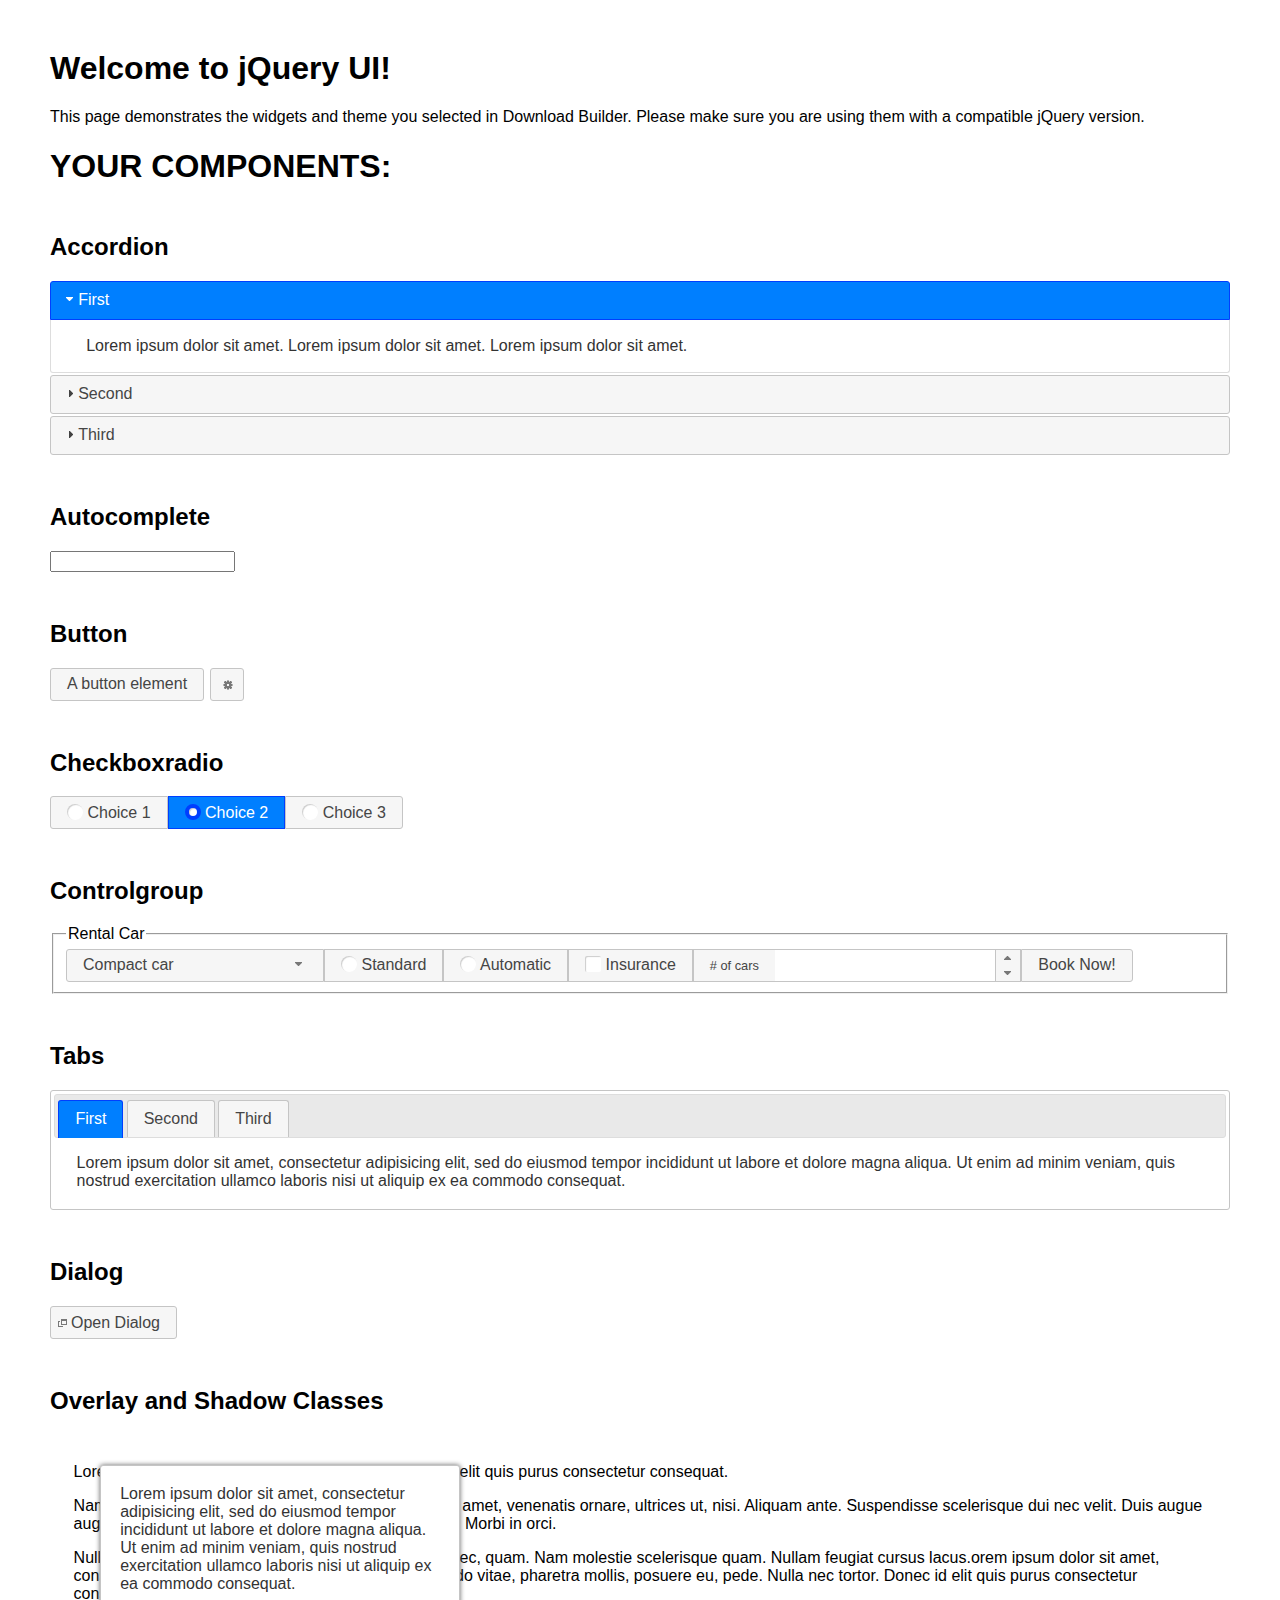
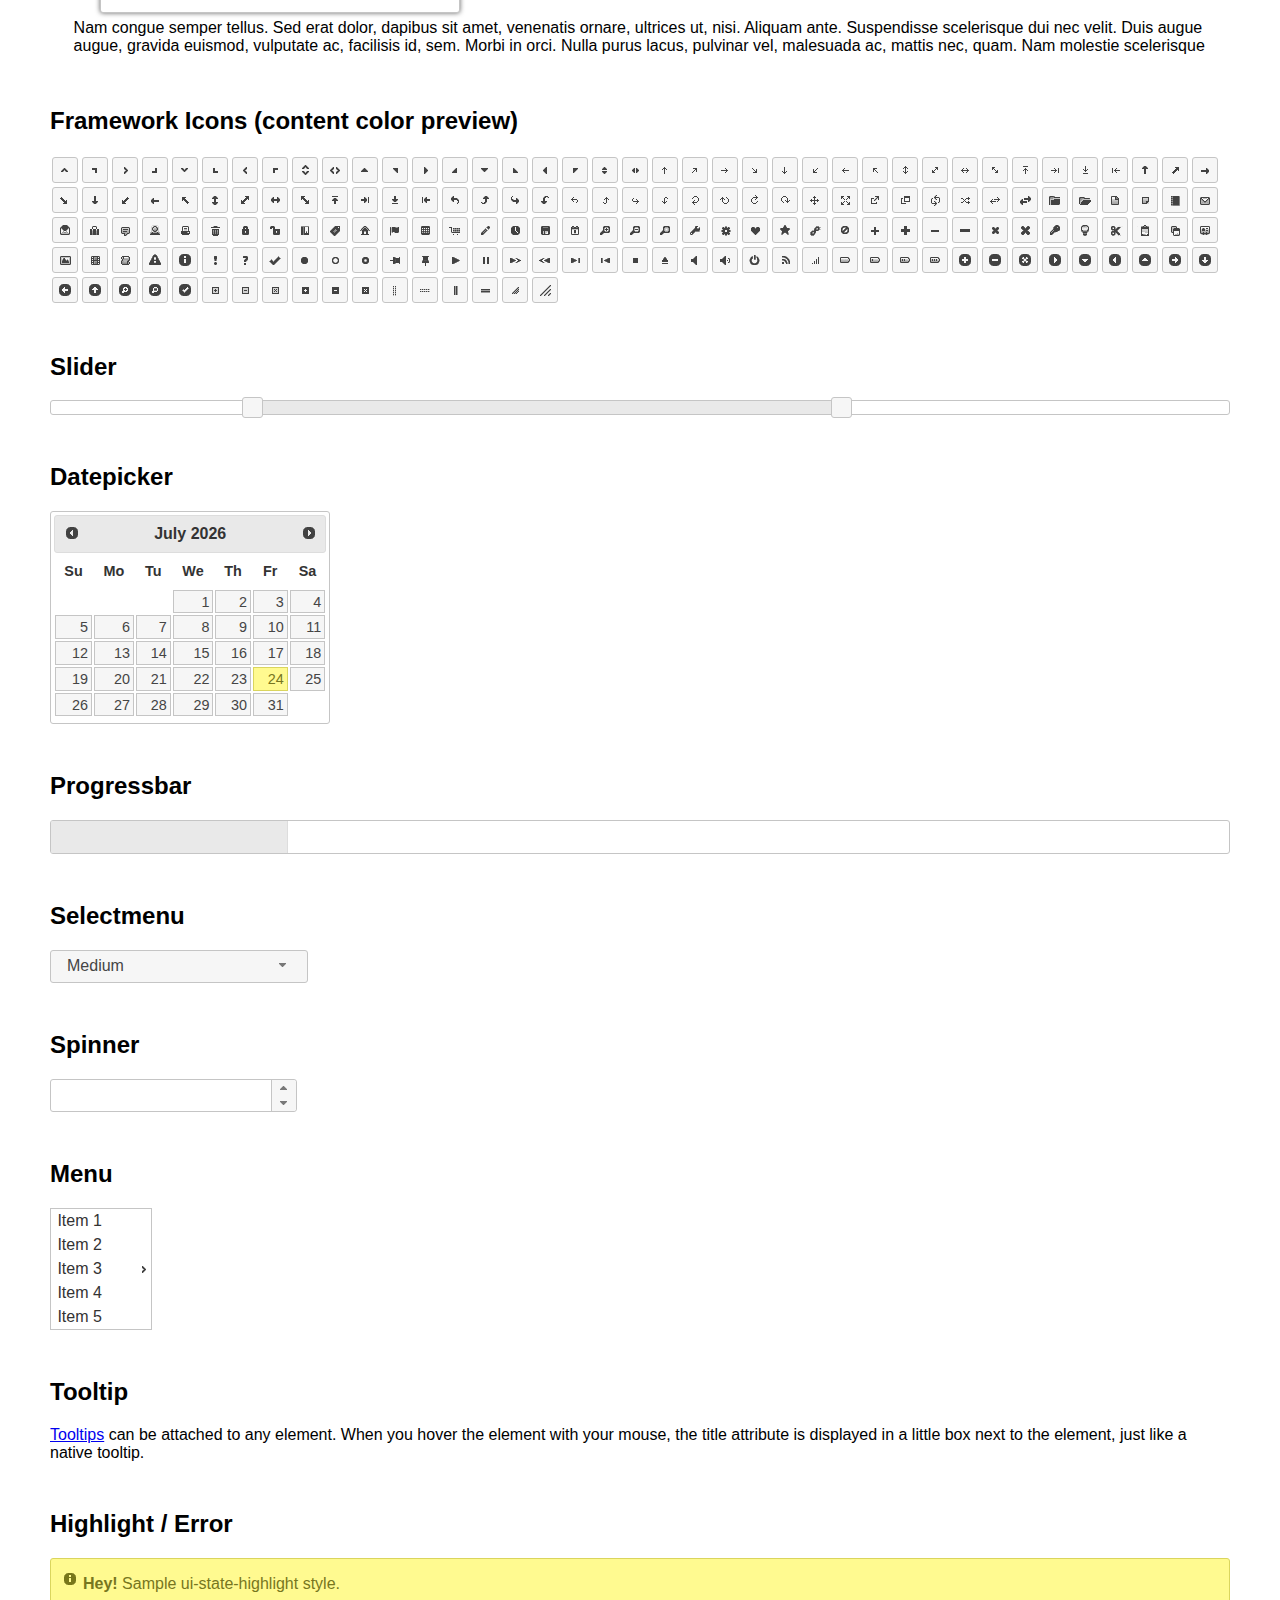
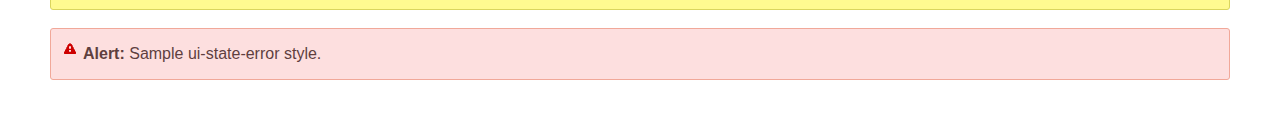
<file: JS/jquery-ui-1.13.1/index.html>
<!doctype html>
<html lang="us">
<head>
	<meta charset="utf-8">
	<title>jQuery UI Example Page</title>
	<link href="jquery-ui.css" rel="stylesheet">
	<style>
	body{
		font-family: "Trebuchet MS", sans-serif;
		margin: 50px;
	}
	.demoHeaders {
		margin-top: 2em;
	}
	#dialog-link {
		padding: .4em 1em .4em 20px;
		text-decoration: none;
		position: relative;
	}
	#dialog-link span.ui-icon {
		margin: 0 5px 0 0;
		position: absolute;
		left: .2em;
		top: 50%;
		margin-top: -8px;
	}
	#icons {
		margin: 0;
		padding: 0;
	}
	#icons li {
		margin: 2px;
		position: relative;
		padding: 4px 0;
		cursor: pointer;
		float: left;
		list-style: none;
	}
	#icons span.ui-icon {
		float: left;
		margin: 0 4px;
	}
	.fakewindowcontain .ui-widget-overlay {
		position: absolute;
	}
	select {
		width: 200px;
	}
	</style>
</head>
<body>

<h1>Welcome to jQuery UI!</h1>

<div class="ui-widget">
	<p>This page demonstrates the widgets and theme you selected in Download Builder. Please make sure you are using them with a compatible jQuery version.</p>
</div>

<h1>YOUR COMPONENTS:</h1>

<!-- Accordion -->
<h2 class="demoHeaders">Accordion</h2>
<div id="accordion">
	<h3>First</h3>
	<div>Lorem ipsum dolor sit amet. Lorem ipsum dolor sit amet. Lorem ipsum dolor sit amet.</div>
	<h3>Second</h3>
	<div>Phasellus mattis tincidunt nibh.</div>
	<h3>Third</h3>
	<div>Nam dui erat, auctor a, dignissim quis.</div>
</div>

<!-- Autocomplete -->
<h2 class="demoHeaders">Autocomplete</h2>
<div>
	<input id="autocomplete" title="type &quot;a&quot;">
</div>

<!-- Button -->
<h2 class="demoHeaders">Button</h2>
<button id="button">A button element</button>
<button id="button-icon">An icon-only button</button>

<!-- Checkboxradio -->
<h2 class="demoHeaders">Checkboxradio</h2>
<form style="margin-top: 1em;">
	<div id="radioset">
		<input type="radio" id="radio1" name="radio"><label for="radio1">Choice 1</label>
		<input type="radio" id="radio2" name="radio" checked="checked"><label for="radio2">Choice 2</label>
		<input type="radio" id="radio3" name="radio"><label for="radio3">Choice 3</label>
	</div>
</form>

<!-- Controlgroup -->
<h2 class="demoHeaders">Controlgroup</h2>
<fieldset>
	<legend>Rental Car</legend>
	<div id="controlgroup">
		<select id="car-type">
			<option>Compact car</option>
			<option>Midsize car</option>
			<option>Full size car</option>
			<option>SUV</option>
			<option>Luxury</option>
			<option>Truck</option>
			<option>Van</option>
		</select>
		<label for="transmission-standard">Standard</label>
		<input type="radio" name="transmission" id="transmission-standard">
		<label for="transmission-automatic">Automatic</label>
		<input type="radio" name="transmission" id="transmission-automatic">
		<label for="insurance">Insurance</label>
		<input type="checkbox" name="insurance" id="insurance">
		<label for="horizontal-spinner" class="ui-controlgroup-label"># of cars</label>
		<input id="horizontal-spinner" class="ui-spinner-input">
		<button>Book Now!</button>
	</div>
</fieldset>

<!-- Tabs -->
<h2 class="demoHeaders">Tabs</h2>
<div id="tabs">
	<ul>
		<li><a href="#tabs-1">First</a></li>
		<li><a href="#tabs-2">Second</a></li>
		<li><a href="#tabs-3">Third</a></li>
	</ul>
	<div id="tabs-1">Lorem ipsum dolor sit amet, consectetur adipisicing elit, sed do eiusmod tempor incididunt ut labore et dolore magna aliqua. Ut enim ad minim veniam, quis nostrud exercitation ullamco laboris nisi ut aliquip ex ea commodo consequat.</div>
	<div id="tabs-2">Phasellus mattis tincidunt nibh. Cras orci urna, blandit id, pretium vel, aliquet ornare, felis. Maecenas scelerisque sem non nisl. Fusce sed lorem in enim dictum bibendum.</div>
	<div id="tabs-3">Nam dui erat, auctor a, dignissim quis, sollicitudin eu, felis. Pellentesque nisi urna, interdum eget, sagittis et, consequat vestibulum, lacus. Mauris porttitor ullamcorper augue.</div>
</div>

<h2 class="demoHeaders">Dialog</h2>
<p>
	<button id="dialog-link" class="ui-button ui-corner-all ui-widget">
		<span class="ui-icon ui-icon-newwin"></span>Open Dialog
	</button>
</p>

<h2 class="demoHeaders">Overlay and Shadow Classes</h2>
<div style="position: relative; width: 96%; height: 200px; padding:1% 2%; overflow:hidden;" class="fakewindowcontain">
	<p>Lorem ipsum dolor sit amet,  Nulla nec tortor. Donec id elit quis purus consectetur consequat. </p><p>Nam congue semper tellus. Sed erat dolor, dapibus sit amet, venenatis ornare, ultrices ut, nisi. Aliquam ante. Suspendisse scelerisque dui nec velit. Duis augue augue, gravida euismod, vulputate ac, facilisis id, sem. Morbi in orci. </p><p>Nulla purus lacus, pulvinar vel, malesuada ac, mattis nec, quam. Nam molestie scelerisque quam. Nullam feugiat cursus lacus.orem ipsum dolor sit amet, consectetur adipiscing elit. Donec libero risus, commodo vitae, pharetra mollis, posuere eu, pede. Nulla nec tortor. Donec id elit quis purus consectetur consequat. </p><p>Nam congue semper tellus. Sed erat dolor, dapibus sit amet, venenatis ornare, ultrices ut, nisi. Aliquam ante. Suspendisse scelerisque dui nec velit. Duis augue augue, gravida euismod, vulputate ac, facilisis id, sem. Morbi in orci. Nulla purus lacus, pulvinar vel, malesuada ac, mattis nec, quam. Nam molestie scelerisque quam. </p><p>Nullam feugiat cursus lacus.orem ipsum dolor sit amet, consectetur adipiscing elit. Donec libero risus, commodo vitae, pharetra mollis, posuere eu, pede. Nulla nec tortor. Donec id elit quis purus consectetur consequat. Nam congue semper tellus. Sed erat dolor, dapibus sit amet, venenatis ornare, ultrices ut, nisi. Aliquam ante. </p><p>Suspendisse scelerisque dui nec velit. Duis augue augue, gravida euismod, vulputate ac, facilisis id, sem. Morbi in orci. Nulla purus lacus, pulvinar vel, malesuada ac, mattis nec, quam. Nam molestie scelerisque quam. Nullam feugiat cursus lacus.orem ipsum dolor sit amet, consectetur adipiscing elit. Donec libero risus, commodo vitae, pharetra mollis, posuere eu, pede. Nulla nec tortor. Donec id elit quis purus consectetur consequat. Nam congue semper tellus. Sed erat dolor, dapibus sit amet, venenatis ornare, ultrices ut, nisi. </p>

	<!-- ui-dialog -->
	<div class="ui-widget-overlay ui-front"></div>
	<div style="position: absolute; width: 320px; left: 50px; top: 30px; padding: 1.2em" class="ui-widget ui-front ui-widget-content ui-corner-all ui-widget-shadow">
		Lorem ipsum dolor sit amet, consectetur adipisicing elit, sed do eiusmod tempor incididunt ut labore et dolore magna aliqua. Ut enim ad minim veniam, quis nostrud exercitation ullamco laboris nisi ut aliquip ex ea commodo consequat.
	</div>

</div>

<!-- ui-dialog -->
<div id="dialog" title="Dialog Title">
	<p>Lorem ipsum dolor sit amet, consectetur adipisicing elit, sed do eiusmod tempor incididunt ut labore et dolore magna aliqua. Ut enim ad minim veniam, quis nostrud exercitation ullamco laboris nisi ut aliquip ex ea commodo consequat.</p>
</div>


<h2 class="demoHeaders">Framework Icons (content color preview)</h2>
<ul id="icons" class="ui-widget ui-helper-clearfix">
	<li class="ui-state-default ui-corner-all" title=".ui-icon-caret-1-n"><span class="ui-icon ui-icon-caret-1-n"></span></li>
	<li class="ui-state-default ui-corner-all" title=".ui-icon-caret-1-ne"><span class="ui-icon ui-icon-caret-1-ne"></span></li>
	<li class="ui-state-default ui-corner-all" title=".ui-icon-caret-1-e"><span class="ui-icon ui-icon-caret-1-e"></span></li>
	<li class="ui-state-default ui-corner-all" title=".ui-icon-caret-1-se"><span class="ui-icon ui-icon-caret-1-se"></span></li>
	<li class="ui-state-default ui-corner-all" title=".ui-icon-caret-1-s"><span class="ui-icon ui-icon-caret-1-s"></span></li>
	<li class="ui-state-default ui-corner-all" title=".ui-icon-caret-1-sw"><span class="ui-icon ui-icon-caret-1-sw"></span></li>
	<li class="ui-state-default ui-corner-all" title=".ui-icon-caret-1-w"><span class="ui-icon ui-icon-caret-1-w"></span></li>
	<li class="ui-state-default ui-corner-all" title=".ui-icon-caret-1-nw"><span class="ui-icon ui-icon-caret-1-nw"></span></li>
	<li class="ui-state-default ui-corner-all" title=".ui-icon-caret-2-n-s"><span class="ui-icon ui-icon-caret-2-n-s"></span></li>
	<li class="ui-state-default ui-corner-all" title=".ui-icon-caret-2-e-w"><span class="ui-icon ui-icon-caret-2-e-w"></span></li>
	<li class="ui-state-default ui-corner-all" title=".ui-icon-triangle-1-n"><span class="ui-icon ui-icon-triangle-1-n"></span></li>
	<li class="ui-state-default ui-corner-all" title=".ui-icon-triangle-1-ne"><span class="ui-icon ui-icon-triangle-1-ne"></span></li>
	<li class="ui-state-default ui-corner-all" title=".ui-icon-triangle-1-e"><span class="ui-icon ui-icon-triangle-1-e"></span></li>
	<li class="ui-state-default ui-corner-all" title=".ui-icon-triangle-1-se"><span class="ui-icon ui-icon-triangle-1-se"></span></li>
	<li class="ui-state-default ui-corner-all" title=".ui-icon-triangle-1-s"><span class="ui-icon ui-icon-triangle-1-s"></span></li>
	<li class="ui-state-default ui-corner-all" title=".ui-icon-triangle-1-sw"><span class="ui-icon ui-icon-triangle-1-sw"></span></li>
	<li class="ui-state-default ui-corner-all" title=".ui-icon-triangle-1-w"><span class="ui-icon ui-icon-triangle-1-w"></span></li>
	<li class="ui-state-default ui-corner-all" title=".ui-icon-triangle-1-nw"><span class="ui-icon ui-icon-triangle-1-nw"></span></li>
	<li class="ui-state-default ui-corner-all" title=".ui-icon-triangle-2-n-s"><span class="ui-icon ui-icon-triangle-2-n-s"></span></li>
	<li class="ui-state-default ui-corner-all" title=".ui-icon-triangle-2-e-w"><span class="ui-icon ui-icon-triangle-2-e-w"></span></li>
	<li class="ui-state-default ui-corner-all" title=".ui-icon-arrow-1-n"><span class="ui-icon ui-icon-arrow-1-n"></span></li>
	<li class="ui-state-default ui-corner-all" title=".ui-icon-arrow-1-ne"><span class="ui-icon ui-icon-arrow-1-ne"></span></li>
	<li class="ui-state-default ui-corner-all" title=".ui-icon-arrow-1-e"><span class="ui-icon ui-icon-arrow-1-e"></span></li>
	<li class="ui-state-default ui-corner-all" title=".ui-icon-arrow-1-se"><span class="ui-icon ui-icon-arrow-1-se"></span></li>
	<li class="ui-state-default ui-corner-all" title=".ui-icon-arrow-1-s"><span class="ui-icon ui-icon-arrow-1-s"></span></li>
	<li class="ui-state-default ui-corner-all" title=".ui-icon-arrow-1-sw"><span class="ui-icon ui-icon-arrow-1-sw"></span></li>
	<li class="ui-state-default ui-corner-all" title=".ui-icon-arrow-1-w"><span class="ui-icon ui-icon-arrow-1-w"></span></li>
	<li class="ui-state-default ui-corner-all" title=".ui-icon-arrow-1-nw"><span class="ui-icon ui-icon-arrow-1-nw"></span></li>
	<li class="ui-state-default ui-corner-all" title=".ui-icon-arrow-2-n-s"><span class="ui-icon ui-icon-arrow-2-n-s"></span></li>
	<li class="ui-state-default ui-corner-all" title=".ui-icon-arrow-2-ne-sw"><span class="ui-icon ui-icon-arrow-2-ne-sw"></span></li>
	<li class="ui-state-default ui-corner-all" title=".ui-icon-arrow-2-e-w"><span class="ui-icon ui-icon-arrow-2-e-w"></span></li>
	<li class="ui-state-default ui-corner-all" title=".ui-icon-arrow-2-se-nw"><span class="ui-icon ui-icon-arrow-2-se-nw"></span></li>
	<li class="ui-state-default ui-corner-all" title=".ui-icon-arrowstop-1-n"><span class="ui-icon ui-icon-arrowstop-1-n"></span></li>
	<li class="ui-state-default ui-corner-all" title=".ui-icon-arrowstop-1-e"><span class="ui-icon ui-icon-arrowstop-1-e"></span></li>
	<li class="ui-state-default ui-corner-all" title=".ui-icon-arrowstop-1-s"><span class="ui-icon ui-icon-arrowstop-1-s"></span></li>
	<li class="ui-state-default ui-corner-all" title=".ui-icon-arrowstop-1-w"><span class="ui-icon ui-icon-arrowstop-1-w"></span></li>
	<li class="ui-state-default ui-corner-all" title=".ui-icon-arrowthick-1-n"><span class="ui-icon ui-icon-arrowthick-1-n"></span></li>
	<li class="ui-state-default ui-corner-all" title=".ui-icon-arrowthick-1-ne"><span class="ui-icon ui-icon-arrowthick-1-ne"></span></li>
	<li class="ui-state-default ui-corner-all" title=".ui-icon-arrowthick-1-e"><span class="ui-icon ui-icon-arrowthick-1-e"></span></li>
	<li class="ui-state-default ui-corner-all" title=".ui-icon-arrowthick-1-se"><span class="ui-icon ui-icon-arrowthick-1-se"></span></li>
	<li class="ui-state-default ui-corner-all" title=".ui-icon-arrowthick-1-s"><span class="ui-icon ui-icon-arrowthick-1-s"></span></li>
	<li class="ui-state-default ui-corner-all" title=".ui-icon-arrowthick-1-sw"><span class="ui-icon ui-icon-arrowthick-1-sw"></span></li>
	<li class="ui-state-default ui-corner-all" title=".ui-icon-arrowthick-1-w"><span class="ui-icon ui-icon-arrowthick-1-w"></span></li>
	<li class="ui-state-default ui-corner-all" title=".ui-icon-arrowthick-1-nw"><span class="ui-icon ui-icon-arrowthick-1-nw"></span></li>
	<li class="ui-state-default ui-corner-all" title=".ui-icon-arrowthick-2-n-s"><span class="ui-icon ui-icon-arrowthick-2-n-s"></span></li>
	<li class="ui-state-default ui-corner-all" title=".ui-icon-arrowthick-2-ne-sw"><span class="ui-icon ui-icon-arrowthick-2-ne-sw"></span></li>
	<li class="ui-state-default ui-corner-all" title=".ui-icon-arrowthick-2-e-w"><span class="ui-icon ui-icon-arrowthick-2-e-w"></span></li>
	<li class="ui-state-default ui-corner-all" title=".ui-icon-arrowthick-2-se-nw"><span class="ui-icon ui-icon-arrowthick-2-se-nw"></span></li>
	<li class="ui-state-default ui-corner-all" title=".ui-icon-arrowthickstop-1-n"><span class="ui-icon ui-icon-arrowthickstop-1-n"></span></li>
	<li class="ui-state-default ui-corner-all" title=".ui-icon-arrowthickstop-1-e"><span class="ui-icon ui-icon-arrowthickstop-1-e"></span></li>
	<li class="ui-state-default ui-corner-all" title=".ui-icon-arrowthickstop-1-s"><span class="ui-icon ui-icon-arrowthickstop-1-s"></span></li>
	<li class="ui-state-default ui-corner-all" title=".ui-icon-arrowthickstop-1-w"><span class="ui-icon ui-icon-arrowthickstop-1-w"></span></li>
	<li class="ui-state-default ui-corner-all" title=".ui-icon-arrowreturnthick-1-w"><span class="ui-icon ui-icon-arrowreturnthick-1-w"></span></li>
	<li class="ui-state-default ui-corner-all" title=".ui-icon-arrowreturnthick-1-n"><span class="ui-icon ui-icon-arrowreturnthick-1-n"></span></li>
	<li class="ui-state-default ui-corner-all" title=".ui-icon-arrowreturnthick-1-e"><span class="ui-icon ui-icon-arrowreturnthick-1-e"></span></li>
	<li class="ui-state-default ui-corner-all" title=".ui-icon-arrowreturnthick-1-s"><span class="ui-icon ui-icon-arrowreturnthick-1-s"></span></li>
	<li class="ui-state-default ui-corner-all" title=".ui-icon-arrowreturn-1-w"><span class="ui-icon ui-icon-arrowreturn-1-w"></span></li>
	<li class="ui-state-default ui-corner-all" title=".ui-icon-arrowreturn-1-n"><span class="ui-icon ui-icon-arrowreturn-1-n"></span></li>
	<li class="ui-state-default ui-corner-all" title=".ui-icon-arrowreturn-1-e"><span class="ui-icon ui-icon-arrowreturn-1-e"></span></li>
	<li class="ui-state-default ui-corner-all" title=".ui-icon-arrowreturn-1-s"><span class="ui-icon ui-icon-arrowreturn-1-s"></span></li>
	<li class="ui-state-default ui-corner-all" title=".ui-icon-arrowrefresh-1-w"><span class="ui-icon ui-icon-arrowrefresh-1-w"></span></li>
	<li class="ui-state-default ui-corner-all" title=".ui-icon-arrowrefresh-1-n"><span class="ui-icon ui-icon-arrowrefresh-1-n"></span></li>
	<li class="ui-state-default ui-corner-all" title=".ui-icon-arrowrefresh-1-e"><span class="ui-icon ui-icon-arrowrefresh-1-e"></span></li>
	<li class="ui-state-default ui-corner-all" title=".ui-icon-arrowrefresh-1-s"><span class="ui-icon ui-icon-arrowrefresh-1-s"></span></li>
	<li class="ui-state-default ui-corner-all" title=".ui-icon-arrow-4"><span class="ui-icon ui-icon-arrow-4"></span></li>
	<li class="ui-state-default ui-corner-all" title=".ui-icon-arrow-4-diag"><span class="ui-icon ui-icon-arrow-4-diag"></span></li>
	<li class="ui-state-default ui-corner-all" title=".ui-icon-extlink"><span class="ui-icon ui-icon-extlink"></span></li>
	<li class="ui-state-default ui-corner-all" title=".ui-icon-newwin"><span class="ui-icon ui-icon-newwin"></span></li>
	<li class="ui-state-default ui-corner-all" title=".ui-icon-refresh"><span class="ui-icon ui-icon-refresh"></span></li>
	<li class="ui-state-default ui-corner-all" title=".ui-icon-shuffle"><span class="ui-icon ui-icon-shuffle"></span></li>
	<li class="ui-state-default ui-corner-all" title=".ui-icon-transfer-e-w"><span class="ui-icon ui-icon-transfer-e-w"></span></li>
	<li class="ui-state-default ui-corner-all" title=".ui-icon-transferthick-e-w"><span class="ui-icon ui-icon-transferthick-e-w"></span></li>
	<li class="ui-state-default ui-corner-all" title=".ui-icon-folder-collapsed"><span class="ui-icon ui-icon-folder-collapsed"></span></li>
	<li class="ui-state-default ui-corner-all" title=".ui-icon-folder-open"><span class="ui-icon ui-icon-folder-open"></span></li>
	<li class="ui-state-default ui-corner-all" title=".ui-icon-document"><span class="ui-icon ui-icon-document"></span></li>
	<li class="ui-state-default ui-corner-all" title=".ui-icon-document-b"><span class="ui-icon ui-icon-document-b"></span></li>
	<li class="ui-state-default ui-corner-all" title=".ui-icon-note"><span class="ui-icon ui-icon-note"></span></li>
	<li class="ui-state-default ui-corner-all" title=".ui-icon-mail-closed"><span class="ui-icon ui-icon-mail-closed"></span></li>
	<li class="ui-state-default ui-corner-all" title=".ui-icon-mail-open"><span class="ui-icon ui-icon-mail-open"></span></li>
	<li class="ui-state-default ui-corner-all" title=".ui-icon-suitcase"><span class="ui-icon ui-icon-suitcase"></span></li>
	<li class="ui-state-default ui-corner-all" title=".ui-icon-comment"><span class="ui-icon ui-icon-comment"></span></li>
	<li class="ui-state-default ui-corner-all" title=".ui-icon-person"><span class="ui-icon ui-icon-person"></span></li>
	<li class="ui-state-default ui-corner-all" title=".ui-icon-print"><span class="ui-icon ui-icon-print"></span></li>
	<li class="ui-state-default ui-corner-all" title=".ui-icon-trash"><span class="ui-icon ui-icon-trash"></span></li>
	<li class="ui-state-default ui-corner-all" title=".ui-icon-locked"><span class="ui-icon ui-icon-locked"></span></li>
	<li class="ui-state-default ui-corner-all" title=".ui-icon-unlocked"><span class="ui-icon ui-icon-unlocked"></span></li>
	<li class="ui-state-default ui-corner-all" title=".ui-icon-bookmark"><span class="ui-icon ui-icon-bookmark"></span></li>
	<li class="ui-state-default ui-corner-all" title=".ui-icon-tag"><span class="ui-icon ui-icon-tag"></span></li>
	<li class="ui-state-default ui-corner-all" title=".ui-icon-home"><span class="ui-icon ui-icon-home"></span></li>
	<li class="ui-state-default ui-corner-all" title=".ui-icon-flag"><span class="ui-icon ui-icon-flag"></span></li>
	<li class="ui-state-default ui-corner-all" title=".ui-icon-calculator"><span class="ui-icon ui-icon-calculator"></span></li>
	<li class="ui-state-default ui-corner-all" title=".ui-icon-cart"><span class="ui-icon ui-icon-cart"></span></li>
	<li class="ui-state-default ui-corner-all" title=".ui-icon-pencil"><span class="ui-icon ui-icon-pencil"></span></li>
	<li class="ui-state-default ui-corner-all" title=".ui-icon-clock"><span class="ui-icon ui-icon-clock"></span></li>
	<li class="ui-state-default ui-corner-all" title=".ui-icon-disk"><span class="ui-icon ui-icon-disk"></span></li>
	<li class="ui-state-default ui-corner-all" title=".ui-icon-calendar"><span class="ui-icon ui-icon-calendar"></span></li>
	<li class="ui-state-default ui-corner-all" title=".ui-icon-zoomin"><span class="ui-icon ui-icon-zoomin"></span></li>
	<li class="ui-state-default ui-corner-all" title=".ui-icon-zoomout"><span class="ui-icon ui-icon-zoomout"></span></li>
	<li class="ui-state-default ui-corner-all" title=".ui-icon-search"><span class="ui-icon ui-icon-search"></span></li>
	<li class="ui-state-default ui-corner-all" title=".ui-icon-wrench"><span class="ui-icon ui-icon-wrench"></span></li>
	<li class="ui-state-default ui-corner-all" title=".ui-icon-gear"><span class="ui-icon ui-icon-gear"></span></li>
	<li class="ui-state-default ui-corner-all" title=".ui-icon-heart"><span class="ui-icon ui-icon-heart"></span></li>
	<li class="ui-state-default ui-corner-all" title=".ui-icon-star"><span class="ui-icon ui-icon-star"></span></li>
	<li class="ui-state-default ui-corner-all" title=".ui-icon-link"><span class="ui-icon ui-icon-link"></span></li>
	<li class="ui-state-default ui-corner-all" title=".ui-icon-cancel"><span class="ui-icon ui-icon-cancel"></span></li>
	<li class="ui-state-default ui-corner-all" title=".ui-icon-plus"><span class="ui-icon ui-icon-plus"></span></li>
	<li class="ui-state-default ui-corner-all" title=".ui-icon-plusthick"><span class="ui-icon ui-icon-plusthick"></span></li>
	<li class="ui-state-default ui-corner-all" title=".ui-icon-minus"><span class="ui-icon ui-icon-minus"></span></li>
	<li class="ui-state-default ui-corner-all" title=".ui-icon-minusthick"><span class="ui-icon ui-icon-minusthick"></span></li>
	<li class="ui-state-default ui-corner-all" title=".ui-icon-close"><span class="ui-icon ui-icon-close"></span></li>
	<li class="ui-state-default ui-corner-all" title=".ui-icon-closethick"><span class="ui-icon ui-icon-closethick"></span></li>
	<li class="ui-state-default ui-corner-all" title=".ui-icon-key"><span class="ui-icon ui-icon-key"></span></li>
	<li class="ui-state-default ui-corner-all" title=".ui-icon-lightbulb"><span class="ui-icon ui-icon-lightbulb"></span></li>
	<li class="ui-state-default ui-corner-all" title=".ui-icon-scissors"><span class="ui-icon ui-icon-scissors"></span></li>
	<li class="ui-state-default ui-corner-all" title=".ui-icon-clipboard"><span class="ui-icon ui-icon-clipboard"></span></li>
	<li class="ui-state-default ui-corner-all" title=".ui-icon-copy"><span class="ui-icon ui-icon-copy"></span></li>
	<li class="ui-state-default ui-corner-all" title=".ui-icon-contact"><span class="ui-icon ui-icon-contact"></span></li>
	<li class="ui-state-default ui-corner-all" title=".ui-icon-image"><span class="ui-icon ui-icon-image"></span></li>
	<li class="ui-state-default ui-corner-all" title=".ui-icon-video"><span class="ui-icon ui-icon-video"></span></li>
	<li class="ui-state-default ui-corner-all" title=".ui-icon-script"><span class="ui-icon ui-icon-script"></span></li>
	<li class="ui-state-default ui-corner-all" title=".ui-icon-alert"><span class="ui-icon ui-icon-alert"></span></li>
	<li class="ui-state-default ui-corner-all" title=".ui-icon-info"><span class="ui-icon ui-icon-info"></span></li>
	<li class="ui-state-default ui-corner-all" title=".ui-icon-notice"><span class="ui-icon ui-icon-notice"></span></li>
	<li class="ui-state-default ui-corner-all" title=".ui-icon-help"><span class="ui-icon ui-icon-help"></span></li>
	<li class="ui-state-default ui-corner-all" title=".ui-icon-check"><span class="ui-icon ui-icon-check"></span></li>
	<li class="ui-state-default ui-corner-all" title=".ui-icon-bullet"><span class="ui-icon ui-icon-bullet"></span></li>
	<li class="ui-state-default ui-corner-all" title=".ui-icon-radio-off"><span class="ui-icon ui-icon-radio-off"></span></li>
	<li class="ui-state-default ui-corner-all" title=".ui-icon-radio-on"><span class="ui-icon ui-icon-radio-on"></span></li>
	<li class="ui-state-default ui-corner-all" title=".ui-icon-pin-w"><span class="ui-icon ui-icon-pin-w"></span></li>
	<li class="ui-state-default ui-corner-all" title=".ui-icon-pin-s"><span class="ui-icon ui-icon-pin-s"></span></li>
	<li class="ui-state-default ui-corner-all" title=".ui-icon-play"><span class="ui-icon ui-icon-play"></span></li>
	<li class="ui-state-default ui-corner-all" title=".ui-icon-pause"><span class="ui-icon ui-icon-pause"></span></li>
	<li class="ui-state-default ui-corner-all" title=".ui-icon-seek-next"><span class="ui-icon ui-icon-seek-next"></span></li>
	<li class="ui-state-default ui-corner-all" title=".ui-icon-seek-prev"><span class="ui-icon ui-icon-seek-prev"></span></li>
	<li class="ui-state-default ui-corner-all" title=".ui-icon-seek-end"><span class="ui-icon ui-icon-seek-end"></span></li>
	<li class="ui-state-default ui-corner-all" title=".ui-icon-seek-first"><span class="ui-icon ui-icon-seek-first"></span></li>
	<li class="ui-state-default ui-corner-all" title=".ui-icon-stop"><span class="ui-icon ui-icon-stop"></span></li>
	<li class="ui-state-default ui-corner-all" title=".ui-icon-eject"><span class="ui-icon ui-icon-eject"></span></li>
	<li class="ui-state-default ui-corner-all" title=".ui-icon-volume-off"><span class="ui-icon ui-icon-volume-off"></span></li>
	<li class="ui-state-default ui-corner-all" title=".ui-icon-volume-on"><span class="ui-icon ui-icon-volume-on"></span></li>
	<li class="ui-state-default ui-corner-all" title=".ui-icon-power"><span class="ui-icon ui-icon-power"></span></li>
	<li class="ui-state-default ui-corner-all" title=".ui-icon-signal-diag"><span class="ui-icon ui-icon-signal-diag"></span></li>
	<li class="ui-state-default ui-corner-all" title=".ui-icon-signal"><span class="ui-icon ui-icon-signal"></span></li>
	<li class="ui-state-default ui-corner-all" title=".ui-icon-battery-0"><span class="ui-icon ui-icon-battery-0"></span></li>
	<li class="ui-state-default ui-corner-all" title=".ui-icon-battery-1"><span class="ui-icon ui-icon-battery-1"></span></li>
	<li class="ui-state-default ui-corner-all" title=".ui-icon-battery-2"><span class="ui-icon ui-icon-battery-2"></span></li>
	<li class="ui-state-default ui-corner-all" title=".ui-icon-battery-3"><span class="ui-icon ui-icon-battery-3"></span></li>
	<li class="ui-state-default ui-corner-all" title=".ui-icon-circle-plus"><span class="ui-icon ui-icon-circle-plus"></span></li>
	<li class="ui-state-default ui-corner-all" title=".ui-icon-circle-minus"><span class="ui-icon ui-icon-circle-minus"></span></li>
	<li class="ui-state-default ui-corner-all" title=".ui-icon-circle-close"><span class="ui-icon ui-icon-circle-close"></span></li>
	<li class="ui-state-default ui-corner-all" title=".ui-icon-circle-triangle-e"><span class="ui-icon ui-icon-circle-triangle-e"></span></li>
	<li class="ui-state-default ui-corner-all" title=".ui-icon-circle-triangle-s"><span class="ui-icon ui-icon-circle-triangle-s"></span></li>
	<li class="ui-state-default ui-corner-all" title=".ui-icon-circle-triangle-w"><span class="ui-icon ui-icon-circle-triangle-w"></span></li>
	<li class="ui-state-default ui-corner-all" title=".ui-icon-circle-triangle-n"><span class="ui-icon ui-icon-circle-triangle-n"></span></li>
	<li class="ui-state-default ui-corner-all" title=".ui-icon-circle-arrow-e"><span class="ui-icon ui-icon-circle-arrow-e"></span></li>
	<li class="ui-state-default ui-corner-all" title=".ui-icon-circle-arrow-s"><span class="ui-icon ui-icon-circle-arrow-s"></span></li>
	<li class="ui-state-default ui-corner-all" title=".ui-icon-circle-arrow-w"><span class="ui-icon ui-icon-circle-arrow-w"></span></li>
	<li class="ui-state-default ui-corner-all" title=".ui-icon-circle-arrow-n"><span class="ui-icon ui-icon-circle-arrow-n"></span></li>
	<li class="ui-state-default ui-corner-all" title=".ui-icon-circle-zoomin"><span class="ui-icon ui-icon-circle-zoomin"></span></li>
	<li class="ui-state-default ui-corner-all" title=".ui-icon-circle-zoomout"><span class="ui-icon ui-icon-circle-zoomout"></span></li>
	<li class="ui-state-default ui-corner-all" title=".ui-icon-circle-check"><span class="ui-icon ui-icon-circle-check"></span></li>
	<li class="ui-state-default ui-corner-all" title=".ui-icon-circlesmall-plus"><span class="ui-icon ui-icon-circlesmall-plus"></span></li>
	<li class="ui-state-default ui-corner-all" title=".ui-icon-circlesmall-minus"><span class="ui-icon ui-icon-circlesmall-minus"></span></li>
	<li class="ui-state-default ui-corner-all" title=".ui-icon-circlesmall-close"><span class="ui-icon ui-icon-circlesmall-close"></span></li>
	<li class="ui-state-default ui-corner-all" title=".ui-icon-squaresmall-plus"><span class="ui-icon ui-icon-squaresmall-plus"></span></li>
	<li class="ui-state-default ui-corner-all" title=".ui-icon-squaresmall-minus"><span class="ui-icon ui-icon-squaresmall-minus"></span></li>
	<li class="ui-state-default ui-corner-all" title=".ui-icon-squaresmall-close"><span class="ui-icon ui-icon-squaresmall-close"></span></li>
	<li class="ui-state-default ui-corner-all" title=".ui-icon-grip-dotted-vertical"><span class="ui-icon ui-icon-grip-dotted-vertical"></span></li>
	<li class="ui-state-default ui-corner-all" title=".ui-icon-grip-dotted-horizontal"><span class="ui-icon ui-icon-grip-dotted-horizontal"></span></li>
	<li class="ui-state-default ui-corner-all" title=".ui-icon-grip-solid-vertical"><span class="ui-icon ui-icon-grip-solid-vertical"></span></li>
	<li class="ui-state-default ui-corner-all" title=".ui-icon-grip-solid-horizontal"><span class="ui-icon ui-icon-grip-solid-horizontal"></span></li>
	<li class="ui-state-default ui-corner-all" title=".ui-icon-gripsmall-diagonal-se"><span class="ui-icon ui-icon-gripsmall-diagonal-se"></span></li>
	<li class="ui-state-default ui-corner-all" title=".ui-icon-grip-diagonal-se"><span class="ui-icon ui-icon-grip-diagonal-se"></span></li>
</ul>

<!-- Slider -->
<h2 class="demoHeaders">Slider</h2>
<div id="slider"></div>

<!-- Datepicker -->
<h2 class="demoHeaders">Datepicker</h2>
<div id="datepicker"></div>

<!-- Progressbar -->
<h2 class="demoHeaders">Progressbar</h2>
<div id="progressbar"></div>

<!-- Progressbar -->
<h2 class="demoHeaders">Selectmenu</h2>
<select id="selectmenu">
	<option>Slower</option>
	<option>Slow</option>
	<option selected="selected">Medium</option>
	<option>Fast</option>
	<option>Faster</option>
</select>

<!-- Spinner -->
<h2 class="demoHeaders">Spinner</h2>
<input id="spinner">

<!-- Menu -->
<h2 class="demoHeaders">Menu</h2>
<ul style="width:100px;" id="menu">
	<li><div>Item 1</div></li>
	<li><div>Item 2</div></li>
	<li><div>Item 3</div>
		<ul>
			<li><div>Item 3-1</div></li>
			<li><div>Item 3-2</div></li>
			<li><div>Item 3-3</div></li>
			<li><div>Item 3-4</div></li>
			<li><div>Item 3-5</div></li>
		</ul>
	</li>
	<li><div>Item 4</div></li>
	<li><div>Item 5</div></li>
</ul>

<!-- Tooltip -->
<h2 class="demoHeaders">Tooltip</h2>
<p id="tooltip">
	<a href="#" title="That&apos;s what this widget is">Tooltips</a> can be attached to any element. When you hover
the element with your mouse, the title attribute is displayed in a little box next to the element, just like a native tooltip.
</p>

<!-- Highlight / Error -->
<h2 class="demoHeaders">Highlight / Error</h2>
<div class="ui-widget">
	<div class="ui-state-highlight ui-corner-all" style="margin-top: 20px; padding: 0 .7em;">
		<p><span class="ui-icon ui-icon-info" style="float: left; margin-right: .3em;"></span>
		<strong>Hey!</strong> Sample ui-state-highlight style.</p>
	</div>
</div>
<br>
<div class="ui-widget">
	<div class="ui-state-error ui-corner-all" style="padding: 0 .7em;">
		<p><span class="ui-icon ui-icon-alert" style="float: left; margin-right: .3em;"></span>
		<strong>Alert:</strong> Sample ui-state-error style.</p>
	</div>
</div>

<script src="external/jquery/jquery.js"></script>
<script src="jquery-ui.js"></script>
<script>
$( "#accordion" ).accordion();

var availableTags = [
	"ActionScript",
	"AppleScript",
	"Asp",
	"BASIC",
	"C",
	"C++",
	"Clojure",
	"COBOL",
	"ColdFusion",
	"Erlang",
	"Fortran",
	"Groovy",
	"Haskell",
	"Java",
	"JavaScript",
	"Lisp",
	"Perl",
	"PHP",
	"Python",
	"Ruby",
	"Scala",
	"Scheme"
];
$( "#autocomplete" ).autocomplete({
	source: availableTags
});

$( "#button" ).button();
$( "#button-icon" ).button({
	icon: "ui-icon-gear",
	showLabel: false
});

$( "#radioset" ).buttonset();

$( "#controlgroup" ).controlgroup();

$( "#tabs" ).tabs();

$( "#dialog" ).dialog({
	autoOpen: false,
	width: 400,
	buttons: [
		{
			text: "Ok",
			click: function() {
				$( this ).dialog( "close" );
			}
		},
		{
			text: "Cancel",
			click: function() {
				$( this ).dialog( "close" );
			}
		}
	]
});

// Link to open the dialog
$( "#dialog-link" ).click(function( event ) {
	$( "#dialog" ).dialog( "open" );
	event.preventDefault();
});

$( "#datepicker" ).datepicker({
	inline: true
});

$( "#slider" ).slider({
	range: true,
	values: [ 17, 67 ]
});

$( "#progressbar" ).progressbar({
	value: 20
});

$( "#spinner" ).spinner();

$( "#menu" ).menu();

$( "#tooltip" ).tooltip();

$( "#selectmenu" ).selectmenu();

// Hover states on the static widgets
$( "#dialog-link, #icons li" ).hover(
	function() {
		$( this ).addClass( "ui-state-hover" );
	},
	function() {
		$( this ).removeClass( "ui-state-hover" );
	}
);
</script>
</body>
</html>
</file>
